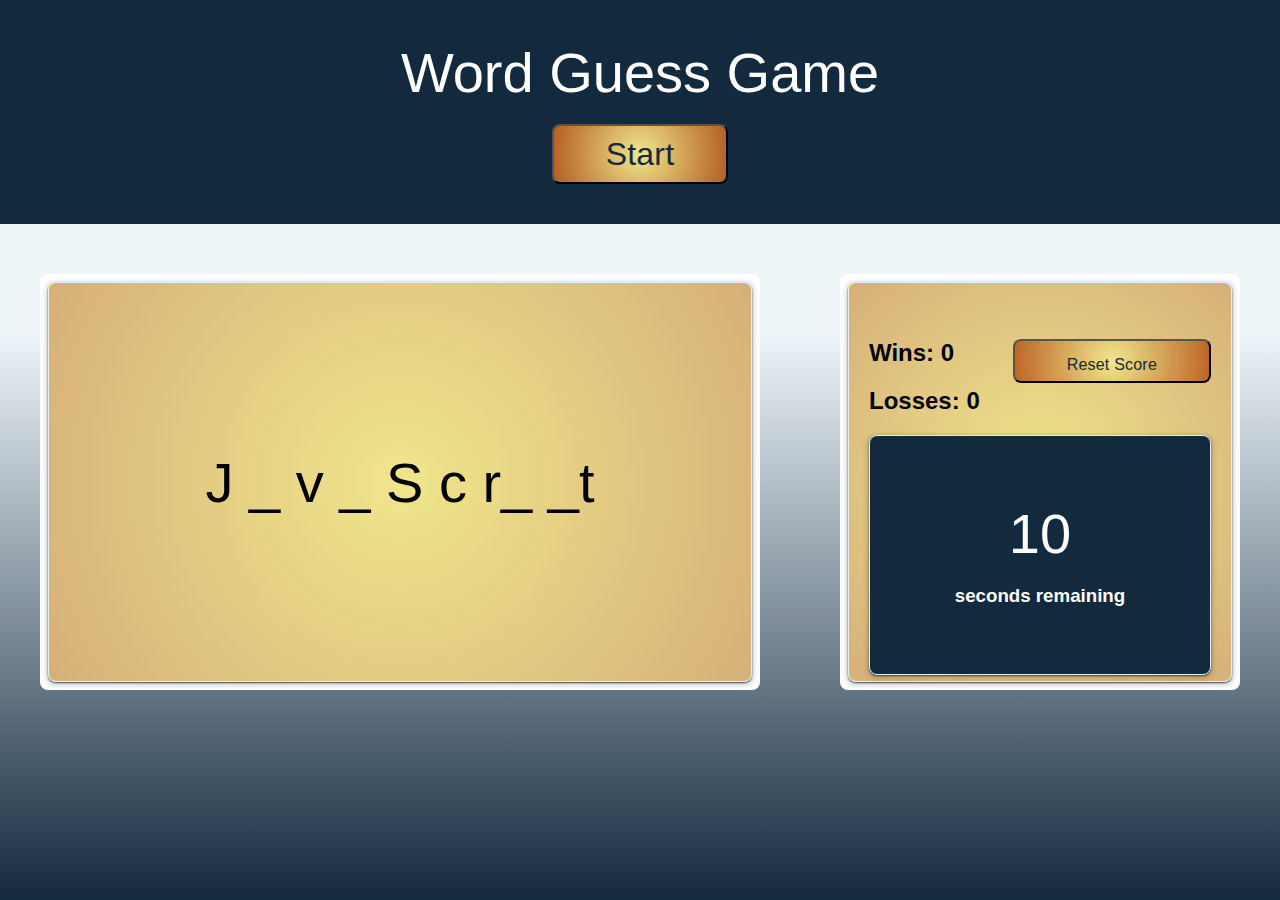
<file: index.html>
<!DOCTYPE html>
<html>
  <head>
    <title>CSS Box Styling</title>
    <meta charset="UTF-8" />
    <meta name="viewport" content="width=device-width, initial-scale=1" />
    <link rel="stylesheet" type="text/css" href="./assets/css/style.css" />
  </head>
  <body>
    <header>
      <div class= "large-font">Word Guess Game</div>
      <button class="start-button">Start</button>
    </header>

    <main>
      <section>
        <div class="card word-guess">
          <div class="large-font word-blanks">J _ v _ S c r_ _t</div>
        </div>
      </section>

      <section>
        <div class="card results">
          <div class = "win-loss-container">
          <div>
          <h2>Wins: <span class="win">0 </span> </h2>
          <h2>Losses: <span class="lose">0</span></h2>
        </div>
          <button class="reset-button">Reset Score</button>
      </div>
          <div class= "card timer">
            <div class = "timer-text">
            <div class="large-font timer-count">10</div>
            <h3>seconds remaining</h3>
          </div>
        
          </div>
        </div>
      </section>
    </main>
    <script src="assets/js/script.js"></script>
  </body>
</html>
</file>
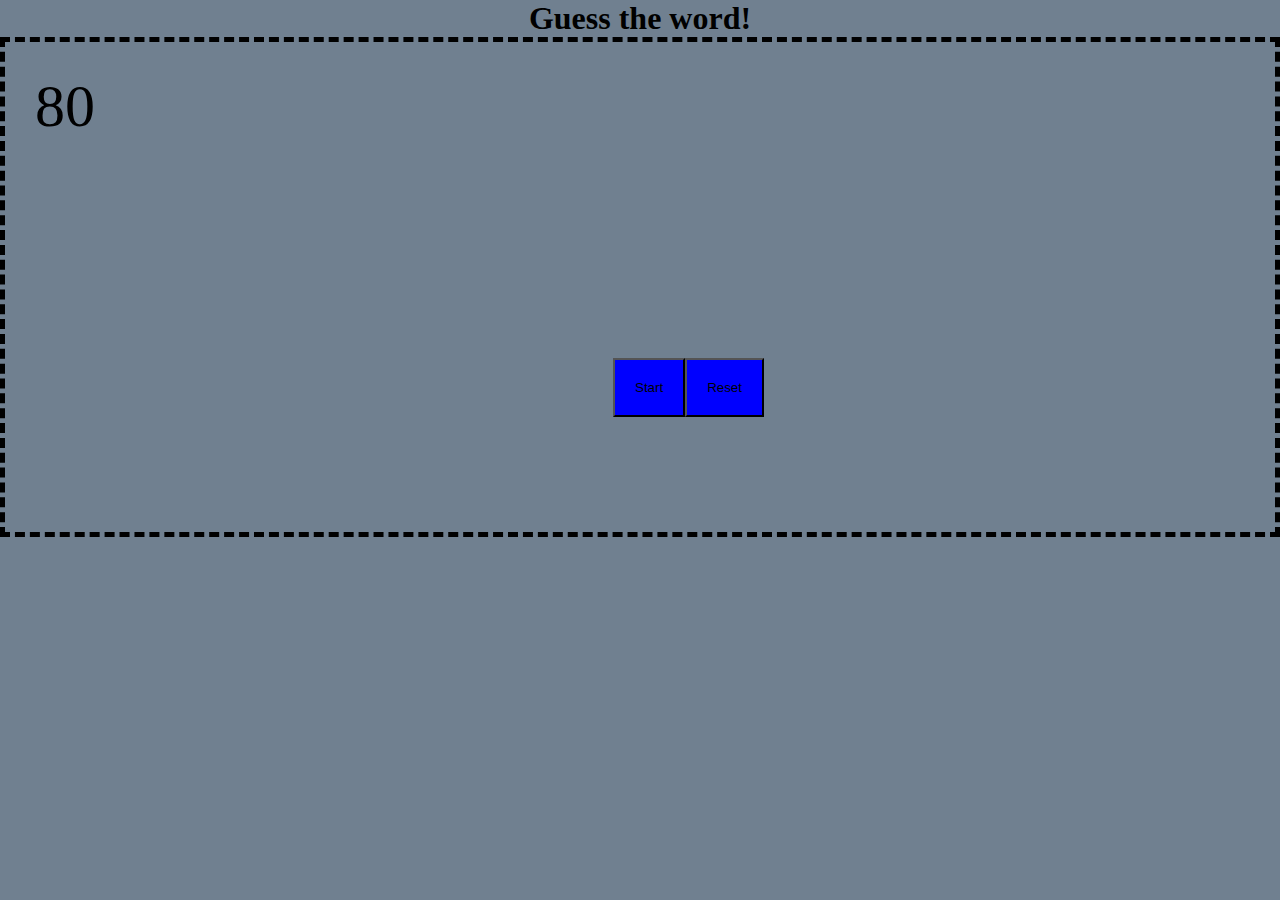
<file: old/index.html>
<!DOCTYPE html>
<html lang="en">
  <head>
    <meta charset="UTF-8" />
    <meta http-equiv="X-UA-Compatible" content="IE=edge" />
    <meta name="viewport" content="width=device-width, initial-scale=1.0" />
    <link rel="stylesheet" href="style.css" />
    <title>Guess the word!</title>
  </head>
  <body>
    <h1>Guess the word!</h1>
    <div class="game-board">
      <div class="left-side">
        <p id="time">80</p>
      </div>
      <div class="middle">
        <div class="word">
        </div>
        <div class="button">
          <button id="start" class="start" type="button">Start</button>
          <button id="reset" class="start" type="button">Reset</button>
        </div>
      </div>
      <div class="right-side">
        <p id="total"></p>
        <p id="won"></p>
        <p id="lost"></p>
        <p id="high"></p>
      </div>
    </div>

    <script src="./script.js"></script>
  </body>
</html>
</file>
<file: assets/css/style.css>
* {
  box-sizing: border-box;
}

body {
  font-family: Arial;
  margin: 0;
  display: flex;
  flex-direction: column;
  min-height: 100vh;
  justify-content: flex-start;
  background: linear-gradient(0deg, rgba(19,41,61,1) 0%, rgba(237,245,249,1) 63%);
}

.reset-button {
  font-size: 16px;
  height: 30px;
  line-height: 8px;
  margin-top: 20px;
}

.win-loss-container {
  display: flex;
  justify-content: space-between;
  margin-top: 16px;
}

button {
  background: radial-gradient(circle, rgba(240,230,140,1) 0%, rgba(187,96,33,0.9542191876750701) 100%);
  border-radius: 8px;
  color: #13293d;
  cursor: pointer;
  font-size: 2em;
  letter-spacing: 0.21px;
  line-height: 16px;
  max-width: 255px;
  padding: 20px 52px;
  text-align: center;
  transition-duration: 0.15s;
  transition-property: background-color;
  transition-timing-function: linear;
  margin-top: 0.6em;
}

header {
  padding: 40px;
  text-align: center;
  background: #13293d;
  color: #fff;
  border-bottom:30px #879274;
}

main {
  display: flex;
  flex-wrap: wrap;
  justify-content: space-around;
}

section {
  flex: 0 auto;
  padding: 8px;
  margin-top: 50px;
  background-color: white;
  border-radius: 8px;
}

.word-guess {
  width: 55vw;
  height: 400px;
}

.results {
  width: 30vw;
  height: 400px;
}

.card {
  background: radial-gradient(circle, rgba(240,230,140,1) 0%, rgba(187,124,33,0.604079131652661) 100%);
  border: 1px solid #eceff1;
  border-radius: 8px;
  box-shadow: rgba(60, 64, 67, 2) 0 1px 2px 0,
    rgba(60, 64, 67, 0.15) 0 2px 4px 3px;
  margin: auto;
  padding: 20px;
}

.word-blanks {
  line-height: 360px;
}

.large-font {
  font-size: 3.5em;
  text-align:center;
}

.timer {
  height: 240px;
  padding: 10px;
  background: #13293d;
  color: #fff;
  text-align: center;
}

.timer-text {
  padding: 55px;
}

@media screen and (max-width: 1183px) {
  main {
    flex-direction: column;
  }

  .word-guess,
  .results {
    width: 90vw;
  }

  section {
    background-color: white;
    margin: 20px auto;
    width: 92vw;
  }
}

@media screen and (max-width: 504px) {
  .large-font {
    font-size: 2em;
  }

  .reset-button {
    font-size: 12px;
    width: 20ox;
    
  }

  .timer {
    height: 200px;
  }
</file>
<file: old/style.css>
* {
    margin: 0;
    padding: 0;
    box-sizing: border-box;
}

body {
    width: 100%;
    background: slategray;
}

h1 {
    text-align: center;
}

.game-board {
    width: 100%;
    display: flex;
    align-items: stretch;
    height: 500px;
    border: 5px dashed black;
}

.right-side {
    
    margin: 10px;
    padding-right: 30px;
    justify-content: center;
    align-items: center;
    
    
}

.middle {
    flex-grow: 3;
    
    margin: 10px;
    display: flex;
    flex-direction: column;
    align-items: center;
    justify-content: center;
    position: relative;
    
    
}

.left-side {
   
    padding: 20px;
    margin: 10px;
    min-width: 10%; 
    
}
.start {
    margin-top: 200px;
    padding: 20px;
    position: relative;
    background: blue;
    
}

.button {
    display: inline-flex;
}
.word {
    display: inline-flex;
    
    
}

.transparent {
    color: rgba(0,0,0,0.0);
}

.box {
    border-bottom: 2px solid black;
    margin-left: 20px;
    font-size: 48px;
}

#time {
    font-size: 60px;
}
</file>
